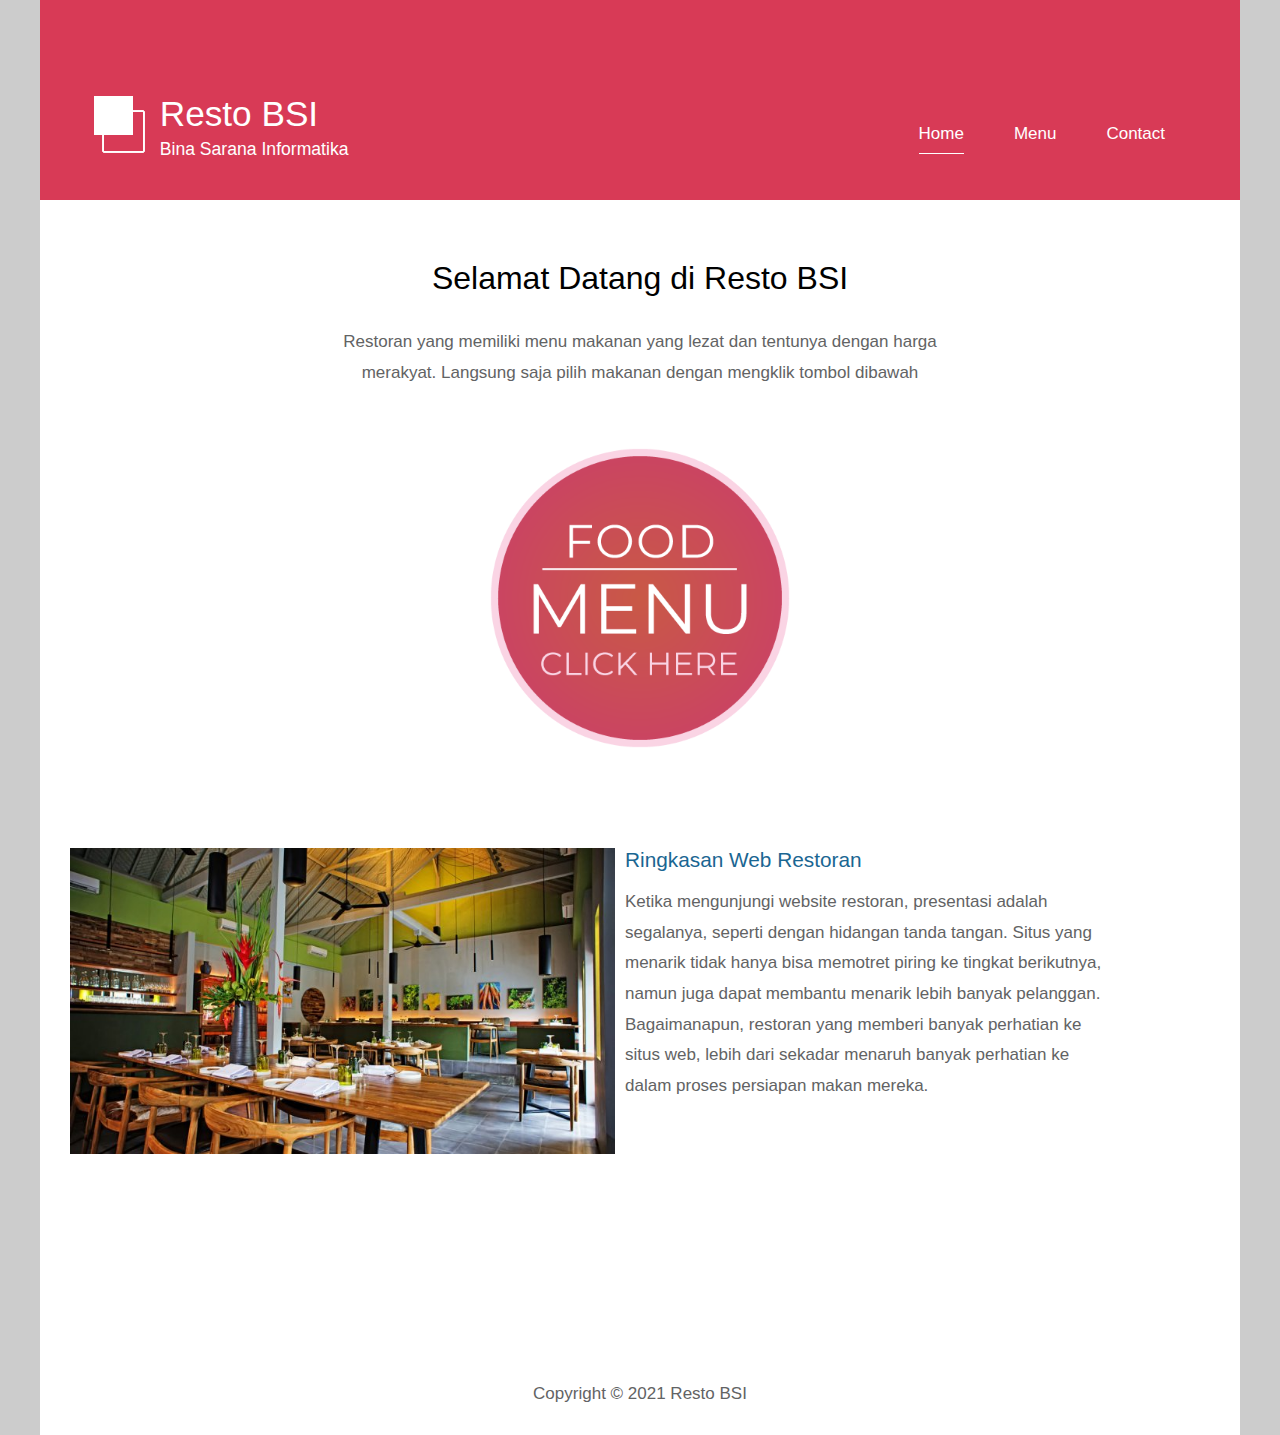
<file: restobsi/index.html>
<html>
<head>
    <title>Restoran BSI</title>   
	<link rel="stylesheet" href="css/style.css" >
	<link rel="shortcut icon" type="image/jpg" href="img/favicon.ico"/>
</head>
<body> 
	<div class="container">
		<div class="placeholder">
			<div class="parallax-window" data-parallax="scroll" data-image-src="img/logo.jpg">
				<div class="tm-header">
					<div class="row tm-header-inner">
						<div class="col-md-6 col-12">
							<img src="img/logo.png" alt="Logo" class="tm-site-logo" /> 
							<div class="tm-site-text-box">
								<h1 class="tm-site-title">Resto BSI</h1>
								<h6 class="tm-site-description">Bina Sarana Informatika</h6>	
							</div>
						</div>
						<nav class="col-md-6 col-12 tm-nav">
							<ul class="tm-nav-ul">
								<li class="tm-nav-li"><a href="index.html" class="tm-nav-link active">Home</a></li>
								<li class="tm-nav-li"><a href="menu.html" class="tm-nav-link">Menu</a></li>
								<li class="tm-nav-li"><a href="contact.html" class="tm-nav-link">Contact</a></li>
							</ul>
						</nav>	
					</div>
				</div>
			</div>
		</div>

		<main>
			<header class="row tm-welcome-section">
				<h2 class="col-12 text-center tm-section-title">
					Selamat Datang di Resto BSI
				</h2>
				<p class="col-12 text-center">
					Restoran yang memiliki menu makanan yang lezat dan tentunya dengan harga merakyat. 
					Langsung saja pilih makanan dengan mengklik tombol dibawah
				</p>
			</header>
			<p class="col-12 text-center">
				<a href="menu.html">
					<img src="img/menubutton.png" alt="image" height="300px" width="300px">
				</a>
			</p>
			<div class="tm-section tm-container-inner">
				<div class="row">
					<div class="col-md-6">
						<img src="img/resto.jpg" alt="resto" class="img-fluid" >
					</div>
					<div class="col-md-6">
						<div class="tm-description-box"> 
							<h4 class="tm-gallery-title">Ringkasan Web Restoran</h4>
							<p class="tm-mb-45">
							Ketika mengunjungi website restoran, presentasi 
							adalah segalanya, seperti dengan hidangan tanda tangan. 
							Situs yang menarik tidak hanya bisa memotret piring ke tingkat berikutnya, 
							namun juga dapat membantu menarik lebih banyak pelanggan. 
							Bagaimanapun, restoran yang memberi banyak perhatian ke situs web, lebih dari sekadar menaruh banyak
							perhatian ke dalam proses persiapan makan mereka.
							</p>
						</div>
					</div>
				</div>
			</div>
		</main>

		<footer class="tm-footer text-center">
			<p>Copyright &copy; 2021 Resto BSI
		</footer>
	</div>
</body>
</html>
</file>
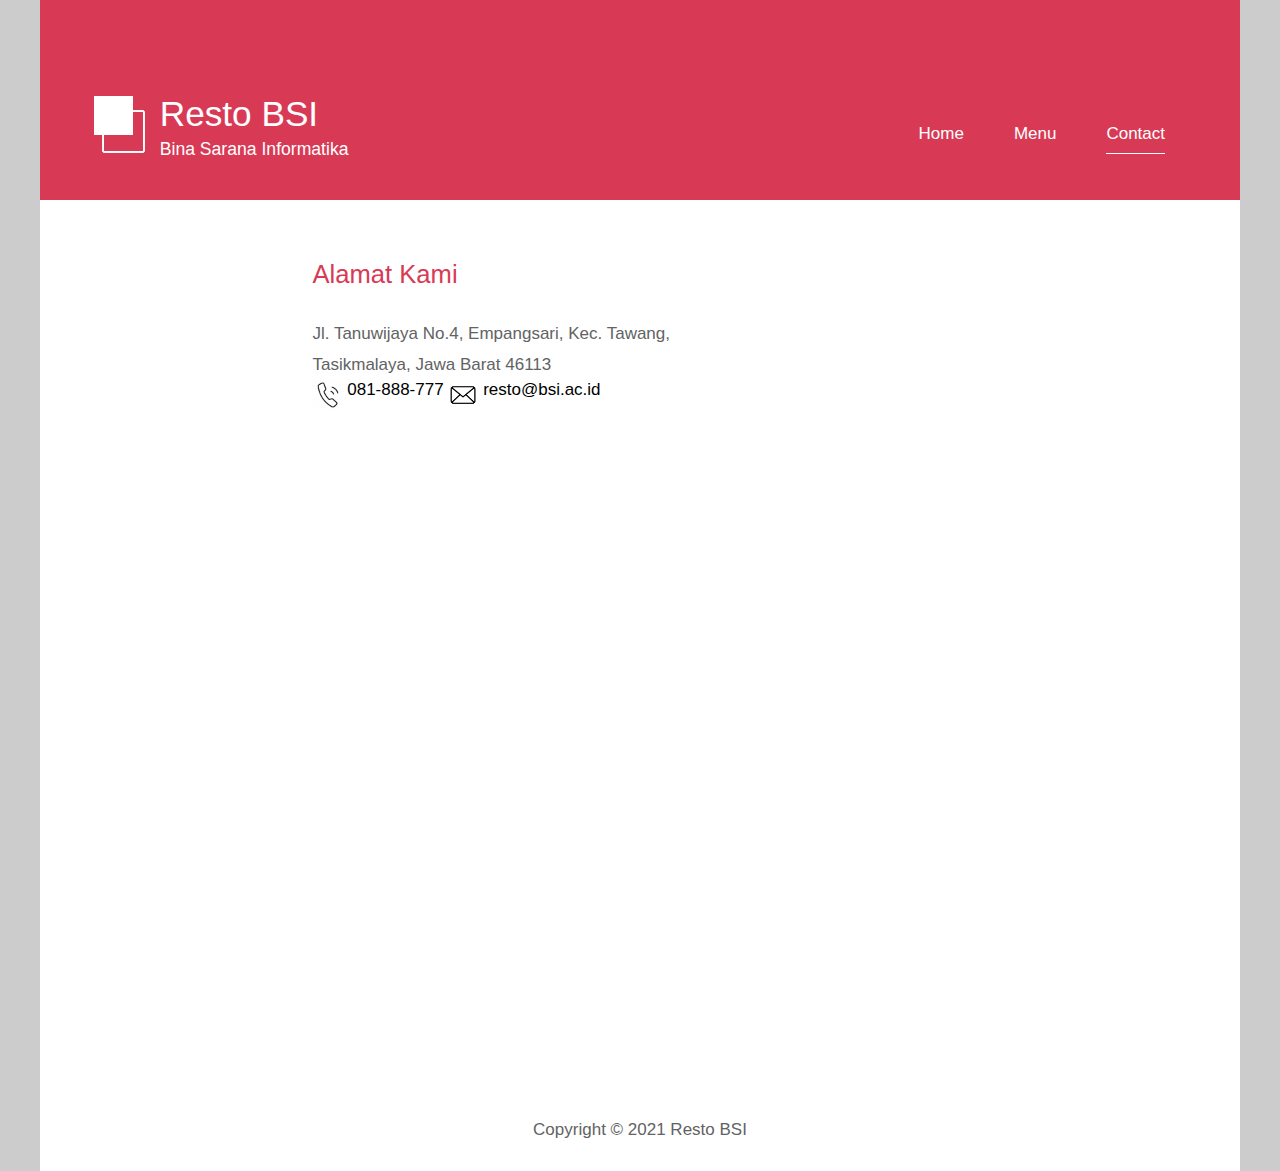
<file: restobsi/contact.html>
<html>
<head>
    <title>Kontak Restoran</title>
	<link rel="stylesheet" href="css/style.css">
	<link rel="shortcut icon" type="image/jpg" href="img/favicon.ico"/>
</head>
<body> 
	<div class="container">
		<div class="placeholder">
			<div class="parallax-window" data-parallax="scroll" data-image-src="img/simple-house-01.jpg">
				<div class="tm-header">
					<div class="row tm-header-inner">
						<div class="col-md-6 col-12">
							<img src="img/logo.png" alt="Logo" class="tm-site-logo" /> 
							<div class="tm-site-text-box">
								<h1 class="tm-site-title">Resto BSI</h1>
								<h6 class="tm-site-description">Bina Sarana Informatika</h6>	
							</div>
						</div>
						<nav class="col-md-6 col-12 tm-nav">
							<ul class="tm-nav-ul">
								<li class="tm-nav-li"><a href="index.html" class="tm-nav-link">Home</a></li>
								<li class="tm-nav-li"><a href="menu.html" class="tm-nav-link">Menu</a></li>
								<li class="tm-nav-li"><a href="contact.html" class="tm-nav-link active">Contact</a></li>
							</ul>
						</nav>	
					</div>
				</div>
			</div>
		</div>

		<main>
			<header class="row tm-welcome-section">
				<div class="tm-address-box">
					<h4 class="tm-info-title">Alamat Kami</h4>
					<address>
							Jl. Tanuwijaya No.4, Empangsari, Kec. Tawang, Tasikmalaya, Jawa Barat 46113
					</address>
							<div class="icon">
								<img src="img/iconcall.jpg" alt="iconcall" height="30px" width="30px">
							</div>
							<div class="icon-name">
								081-888-777
							</div>
							<div class="icon">
								<img src="img/iconmail.png" alt="iconcall" height="30px" width="30px"><p class="col-12">
							</div>
							<div class="icon-name">
								resto@bsi.ac.id
							</div>
				</div>
				<iframe src="https://www.google.com/maps/embed?pb=!1m14!1m8!1m3!1d15828.923174681508!2d108.2267338!3d-7.3279553!3m2!1i1024!2i768!4f13.1!3m3!1m2!1s0x0%3A0x1266496f1d655684!2sUniversitas%20Bina%20Sarana%20Informatika%20Kampus%20Tasikmalaya%20(UBSI%20Tasikmalaya)!5e0!3m2!1sid!2sid!4v1625142461736!5m2!1sid!2sid" width="600" height="450" style="border:0;" allowfullscreen="" loading="lazy"></iframe>
			</header>
		</main>
		<footer class="tm-footer text-center">
			<p>Copyright &copy; 2021 Resto BSI
		</footer>
	</div>
</body>
</html>
</file>
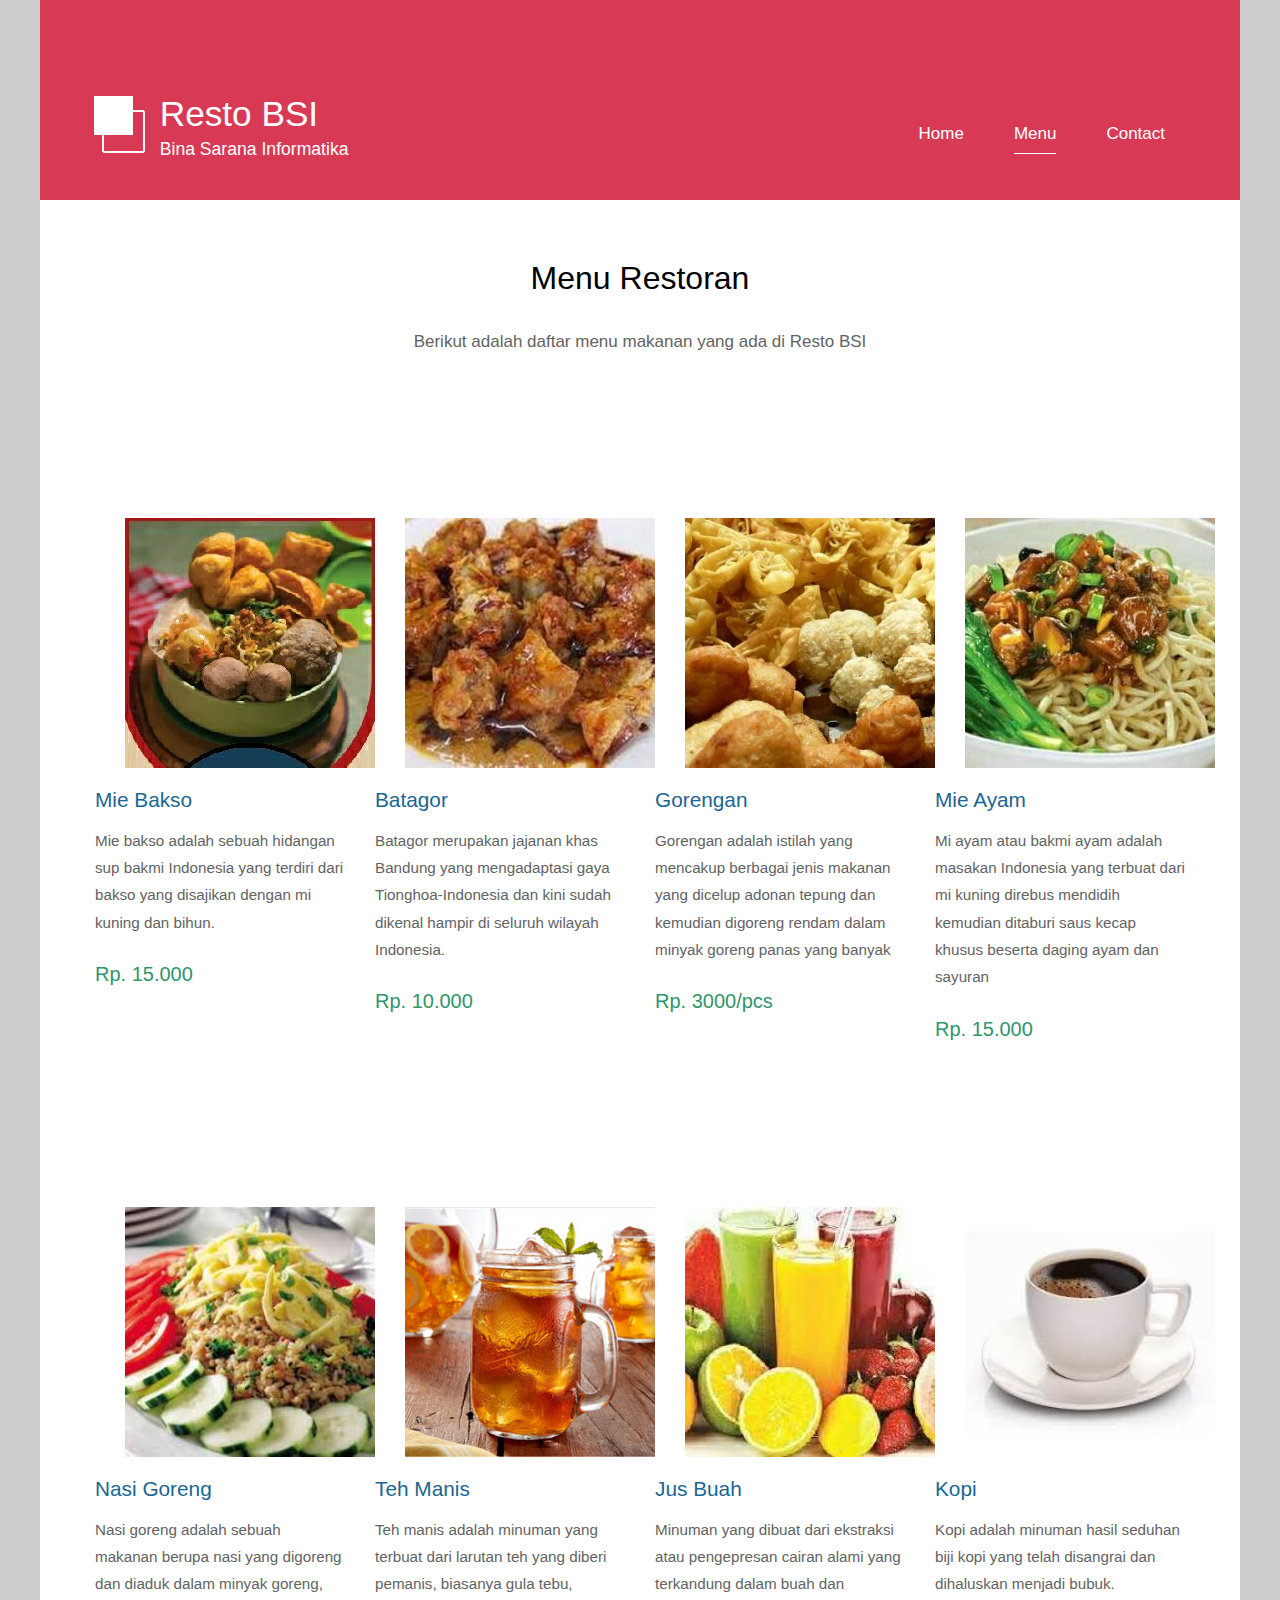
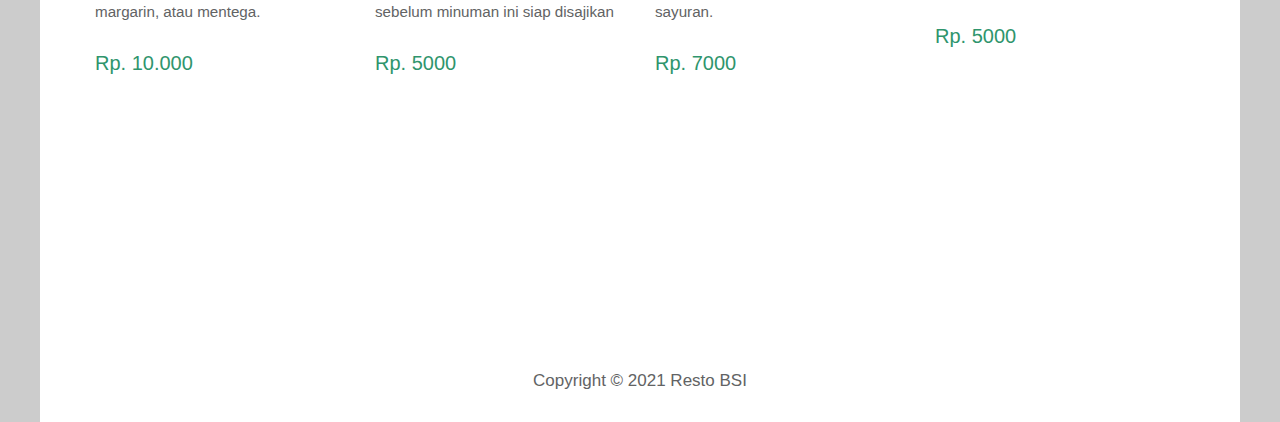
<file: restobsi/menu.html>
<html>
<head>
    <title>Menu Restoran</title>   
	<link rel="stylesheet" href="css/style.css" >
	<link rel="shortcut icon" type="image/jpg" href="img/favicon.ico"/>
</head>
<body> 
	<div class="container">
		<div class="placeholder">
			<div class="parallax-window">
				<div class="tm-header">
					<div class="row tm-header-inner">
						<div class="col-md-6 col-12">
							<img src="img/logo.png" alt="Logo" class="tm-site-logo" /> 
							<div class="tm-site-text-box">
								<h1 class="tm-site-title">Resto BSI</h1>
								<h6 class="tm-site-description">Bina Sarana Informatika</h6>	
							</div>
						</div>
						<nav class="col-md-6 col-12 tm-nav">
							<ul class="tm-nav-ul">
								<li class="tm-nav-li"><a href="index.html" class="tm-nav-link">Home</a></li>
								<li class="tm-nav-li"><a href="menu.html" class="tm-nav-link active">Menu</a></li>
								<li class="tm-nav-li"><a href="contact.html" class="tm-nav-link">Contact</a></li>
							</ul>
						</nav>	
					</div>
				</div>
			</div>
		</div>

		<main>
			<header class="row tm-welcome-section">
				<h2 class="col-12 text-center tm-section-title">Menu Restoran</h2>
				<p class="col-12 text-center">Berikut adalah daftar menu makanan yang ada di Resto BSI</p>
			</header>
			<div class="row tm-gallery">
				<div class="tm-gallery-page">
					<article class="col-lg-3 col-md-4 col-sm-6 col-12 tm-gallery-item">
						<figure>
							<img src="img/gallery/01.jpg" alt="Image" class="img-fluid tm-gallery-img" />
							<figcaption>
								<h4 class="tm-gallery-title">Mie Bakso</h4>
								<p class="tm-gallery-description">Mie bakso adalah sebuah hidangan sup bakmi Indonesia yang terdiri dari bakso yang disajikan dengan mi kuning dan bihun.</p>
								<p class="tm-gallery-price">Rp. 15.000</p>
							</figcaption>
						</figure>
					</article>
					<article class="col-lg-3 col-md-4 col-sm-6 col-12 tm-gallery-item">
						<figure>
							<img src="img/gallery/02.jpg" alt="Image" class="img-fluid tm-gallery-img" />
							<figcaption>
								<h4 class="tm-gallery-title">Batagor</h4>
								<p class="tm-gallery-description">Batagor merupakan jajanan khas Bandung yang mengadaptasi gaya Tionghoa-Indonesia dan kini sudah dikenal hampir di seluruh wilayah Indonesia.</p>
								<p class="tm-gallery-price">Rp. 10.000</p>
							</figcaption>
						</figure>
					</article>
					<article class="col-lg-3 col-md-4 col-sm-6 col-12 tm-gallery-item">
						<figure>
							<img src="img/gallery/03.jpg" alt="Image" class="img-fluid tm-gallery-img" />
							<figcaption>
								<h4 class="tm-gallery-title">Gorengan</h4>
								<p class="tm-gallery-description">Gorengan adalah istilah yang mencakup berbagai jenis makanan yang dicelup adonan tepung dan kemudian digoreng rendam dalam minyak goreng panas yang banyak</p>
								<p class="tm-gallery-price">Rp. 3000/pcs</p>
							</figcaption>
						</figure>
					</article>
					<article class="col-lg-3 col-md-4 col-sm-6 col-12 tm-gallery-item">
						<figure>
							<img src="img/gallery/04.jpg" alt="Image" class="img-fluid tm-gallery-img" />
							<figcaption>
								<h4 class="tm-gallery-title">Mie Ayam</h4>
								<p class="tm-gallery-description">Mi ayam atau bakmi ayam adalah masakan Indonesia yang terbuat dari mi kuning direbus mendidih kemudian ditaburi saus kecap khusus beserta daging ayam dan sayuran</p>
								<p class="tm-gallery-price">Rp. 15.000</p>
							</figcaption>
						</figure>
					</article>
					<article class="col-lg-3 col-md-4 col-sm-6 col-12 tm-gallery-item">
						<figure>
							<img src="img/gallery/05.jpg" alt="Image" class="img-fluid tm-gallery-img" />
							<figcaption>
								<h4 class="tm-gallery-title">Nasi Goreng</h4>
								<p class="tm-gallery-description">Nasi goreng adalah sebuah makanan berupa nasi yang digoreng dan diaduk dalam minyak goreng, margarin, atau mentega.</p>
								<p class="tm-gallery-price">Rp. 10.000</p>
							</figcaption>
						</figure>
					</article>
					<article class="col-lg-3 col-md-4 col-sm-6 col-12 tm-gallery-item">
						<figure>
							<img src="img/gallery/06.jpg" alt="Image" class="img-fluid tm-gallery-img" />
							<figcaption>
								<h4 class="tm-gallery-title">Teh Manis</h4>
								<p class="tm-gallery-description">Teh manis adalah minuman yang terbuat dari larutan teh yang diberi pemanis, biasanya gula tebu, sebelum minuman ini siap disajikan</p>
								<p class="tm-gallery-price">Rp. 5000</p>
							</figcaption>
						</figure>
					</article>
					<article class="col-lg-3 col-md-4 col-sm-6 col-12 tm-gallery-item">
						<figure>
							<img src="img/gallery/07.jpg" alt="Image" class="img-fluid tm-gallery-img" />
							<figcaption>
								<h4 class="tm-gallery-title">Jus Buah</h4>
								<p class="tm-gallery-description">Minuman yang dibuat dari ekstraksi atau pengepresan cairan alami yang terkandung dalam buah dan sayuran.</p>
								<p class="tm-gallery-price">Rp. 7000</p>
							</figcaption>
						</figure>
					</article>
					<article class="col-lg-3 col-md-4 col-sm-6 col-12 tm-gallery-item">
						<figure>
							<img src="img/gallery/08.jpg" alt="Image" class="img-fluid tm-gallery-img" />
							<figcaption>
								<h4 class="tm-gallery-title">Kopi</h4>
								<p class="tm-gallery-description">Kopi adalah minuman hasil seduhan biji kopi yang telah disangrai dan dihaluskan menjadi bubuk. </p>
								<p class="tm-gallery-price">Rp. 5000</p>
							</figcaption>
						</figure>
					</article>
				</div>
			</div>
		</main>

		<footer class="tm-footer text-center">
			<p>Copyright &copy; 2021 Resto BSI
		</footer>
	</div>
</body>
</html>
</file>
<file: restobsi/css/style.css>
html {
  box-sizing: border-box;
  -ms-overflow-style: scrollbar;
}

ul, nav, body, h1, h2, h4, h6, p, figure {
  margin: 0;
  padding: 0;
}

a, button { transition: all 0.3s ease; }

*,
*::before,
*::after {
  box-sizing: inherit;
}

body {
  font-family: 'Open Sans', Arial, sans-serif;
  font-size: 17px;
  background-color: #ccc;
  overflow-x: hidden;
}

address {
  font-style: normal;
  width: 400px;
  height: 150x;
}

p, address {
  color: #626364;
  line-height: 1.8;
}

.container {
  width: 100%;
  max-width: 1200px;
  margin-right: auto;
  margin-left: auto;
  background-color: white;
}

.placeholder {
  width: 100%;
  height: 200px;
  background-color: #D83A56;
}

.parallax-window {
  min-height: 200px;
  background: transparent;
  position: relative;
}

.tm-header {
  position: absolute;
  bottom: 0;
  left: 0;
  width: 100%;
  color: white;
  z-index: 1000;
}

.row {
  display: -ms-flexbox;
  display: flex;
  -ms-flex-wrap: wrap;
  flex-wrap: wrap;
  margin-left: -15px;
  margin-right: -15px;
}

.tm-header-inner {
  padding: 40px 50px;
}

.col-lg-3,
.col-lg-4,
.col-lg-6,
.col-md-4,
.col-md-6,
.col-sm-6, 
.col-12 {
  position: relative;
  width: 100%;
  padding-right: 15px;
  padding-left: 15px;
}

.col-12 {
  -ms-flex: 0 0 100%;
  flex: 0 0 100%;
  max-width: 100%;
}

.tm-site-logo {
  display: inline-block;
  margin-right: 5px;
}

.tm-site-description {
  font-size: 1.1rem;
  font-weight: 400;
}

.tm-site-title {
  font-size: 2.2rem;
  font-weight: 400;
  margin-bottom: 5px;
}

.tm-site-text-box {
  display: inline-block;
}

.tm-description-figure {
  text-align: center;  
}

.tm-nav {
  text-align: right;
  margin-top: 30px;
}

.tm-nav-ul {
  display: flex;
  justify-content: flex-end;
}

.tm-nav-li {
  list-style: none;
  display: block;
  margin-bottom: 0;
  padding-right: 25px;
  padding-left: 25px;
}

.tm-address-box {
    max-width: 315px;
	margin-bottom: 30px;
  } 
 
 .tm-address-map {
    max-width: 700px;
	max-height: 500px;
	margin: 10px;
  } 

.tm-welcome-section {
  margin: 60px auto;
  max-width: 655px;
}

.tm-nav-link {
  color: white;
  text-decoration: none;
  padding-bottom: 10px;
}

.tm-nav-link.active,
.tm-nav-link:hover {
  border-bottom: 1px solid white;
}

.text-center {
  text-align: center;
}

.tm-section-title {
  font-size: 2rem;
  font-weight: 400;
  margin-bottom: 30px;
}

.tm-footer {
  padding: 25px 15px;
  margin-top: 200px;
}

.tm-footer a {
  color: #626364;
  text-decoration: none;
}

.tm-footer a:hover {
  color: #1A6692;
}


.tm-gallery {
  margin-bottom: 80px;
}

.tm-gallery-page {
  max-width: 280px;
  margin-left: auto;
  margin-right: auto;
  display: -ms-flexbox;
  display: flex;
  -ms-flex-wrap: wrap;
  flex-wrap: wrap;
}

.tm-gallery-description {
  font-size: 0.95rem;
}

.tm-gallery-item {
  max-width: 280px;
}

.img-fluid {
  max-width: 100%;
  height: auto;
  margin-left: 30px;
  margin-top: 100px;
}

.tm-gallery-img {
  margin-bottom: 20px;
}

.tm-gallery-title {
  font-size: 1.3rem;
  font-weight: 400;
  color: #1A6692;
  margin-bottom: 15px;
}

.tm-gallery-description {
  margin-bottom: 20px;
}

.tm-gallery-price {
  font-size: 1.25rem;
  color: #2F956D;
  margin-bottom: 60px;
}

.tm-info-title {
  font-size: 1.6rem;
  font-weight: 300;
  margin-bottom: 30px;
  color: #D83A56;
}

.icon {
	display:inline-block;vertical-align:top;
}

.icon-name {
	display:inline-block;
}

@media (min-width: 576px) {
  .tm-gallery-page {
    max-width: 560px;
  }
}

/* Medium devices (tablets, 768px and up) */
@media (min-width: 768px) {
  .tm-gallery-page,
  .tm-section,
  .tm-container-inner,
  .tm-container-inner-2 {
    max-width: 840px;
  }
}

/* Large devices (desktops, 992px and up) */
@media (min-width: 992px) {
  .tm-gallery-page,
  .tm-section {
    max-width: 1120px;
  }
  
  .tm-container-inner {
    max-width: 1120px;
  }
  
  .tm-container-inner-2 {
    max-width: 900px;
  }
}

@media (min-width: 768px) {
  .tm-description-box {
    padding-left: 10px;
    padding-right: 40px;
    margin-top: 100px;
  }
}

@media (min-width: 768px) {
 .tm-history-text {
    max-width: auto;
    margin: 0 auto 0 35px;
  } 
}

@media (min-width: 768px) {
 .tm-contact-form {
    max-width: 310px;
  } 
}

@media (max-width: 991px) {
  .tm-header-inner {
    padding: 30px 15px;
  }
}


@media (max-width: 991px) {
  .tm-nav-li {
    padding-right: 15px;
    padding-left: 15px;
  }
}

@media (min-width: 768px) {
 .tm-address-box {
    max-width: 315px;
  } 
}

@media (min-width: 576px) {
  .col-sm-6 {
    -ms-flex: 0 0 50%;
    flex: 0 0 50%;
    max-width: 50%;
  }
}

@media (min-width: 768px) {
  .col-md-4 {
    -ms-flex: 0 0 33.333333%;
    flex: 0 0 33.333333%;
    max-width: 33.333333%;
  }
  
  .col-md-6 {
    -ms-flex: 0 0 50%;
    flex: 0 0 50%;
    max-width: 50%;
  }
}

@media (min-width: 992px) {
  .col-lg-3 {
    -ms-flex: 0 0 25%;
    flex: 0 0 25%;
    max-width: 25%;
  }
  
  .col-lg-4 {
    -ms-flex: 0 0 33.333333%;
    flex: 0 0 33.333333%;
    max-width: 33.333333%;
  }
  
  .col-lg-6 {
    -ms-flex: 0 0 50%;
    flex: 0 0 50%;
    max-width: 50%;
  }
}
</file>
